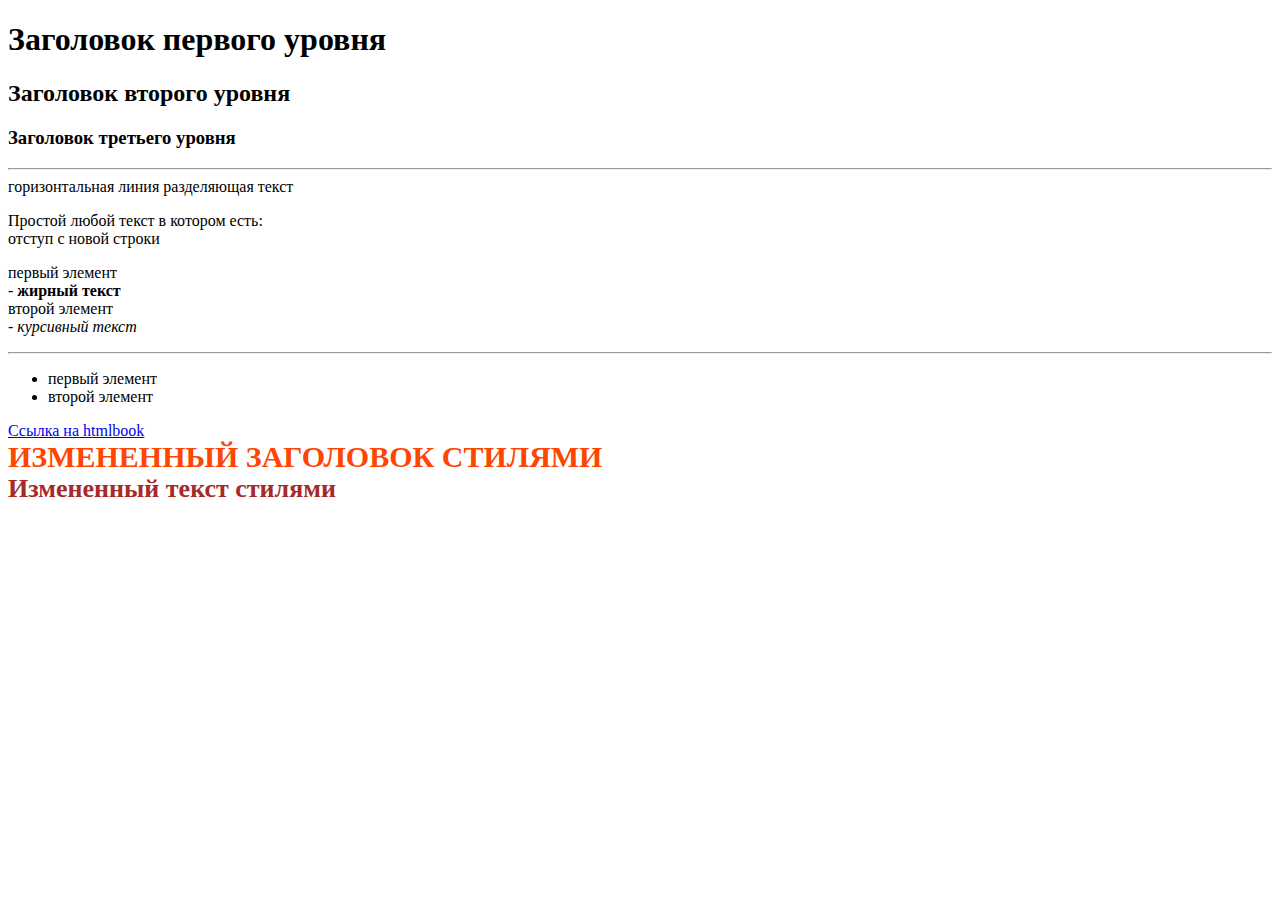
<file: index.html>
<!DOCTYPE html>
<html >
<head>
<title>Заголовок страницы</title>
<style>
    body{
        font-family: 'Times New Roman', Times, serif;
    }
.style_1 {
    font-size: 30px;
    font-weight: bolder;
   color:orangered;
   text-transform: uppercase;
   text-decoration: palevioletred;
}

.style_2 {
    font-size: 26px;
    font-weight: bold;
    color: brown;
}
</style>
</head>
<body>
  <h1>Заголовок первого уровня
      <h2>Заголовок второго уровня</h2>
      <h3>Заголовок третьего уровня</h3> 
      <hr> горизонтальная линия разделяющая текст
      <p>Простой любой текст в котором есть:

          <br/>  отступ с новой строки
          <li>первый элемент</li>
         - <b>жирный текст</b>
         <li>второй элемент</li>
         - <i>курсивный текст</i>
      </p>
      <hr>
      <ul>
          <li>первый элемент</li>
          <li>второй элемент</li>
      </ul>
     <a href="http://htmlbook.ru/html/a" target="_blank">Ссылка на htmlbook</a>
     <div class="style_1">Измененный заголовок стилями</div>
     <div class="style_2">Измененный текст стилями</div>
</body>
</html>
</file>
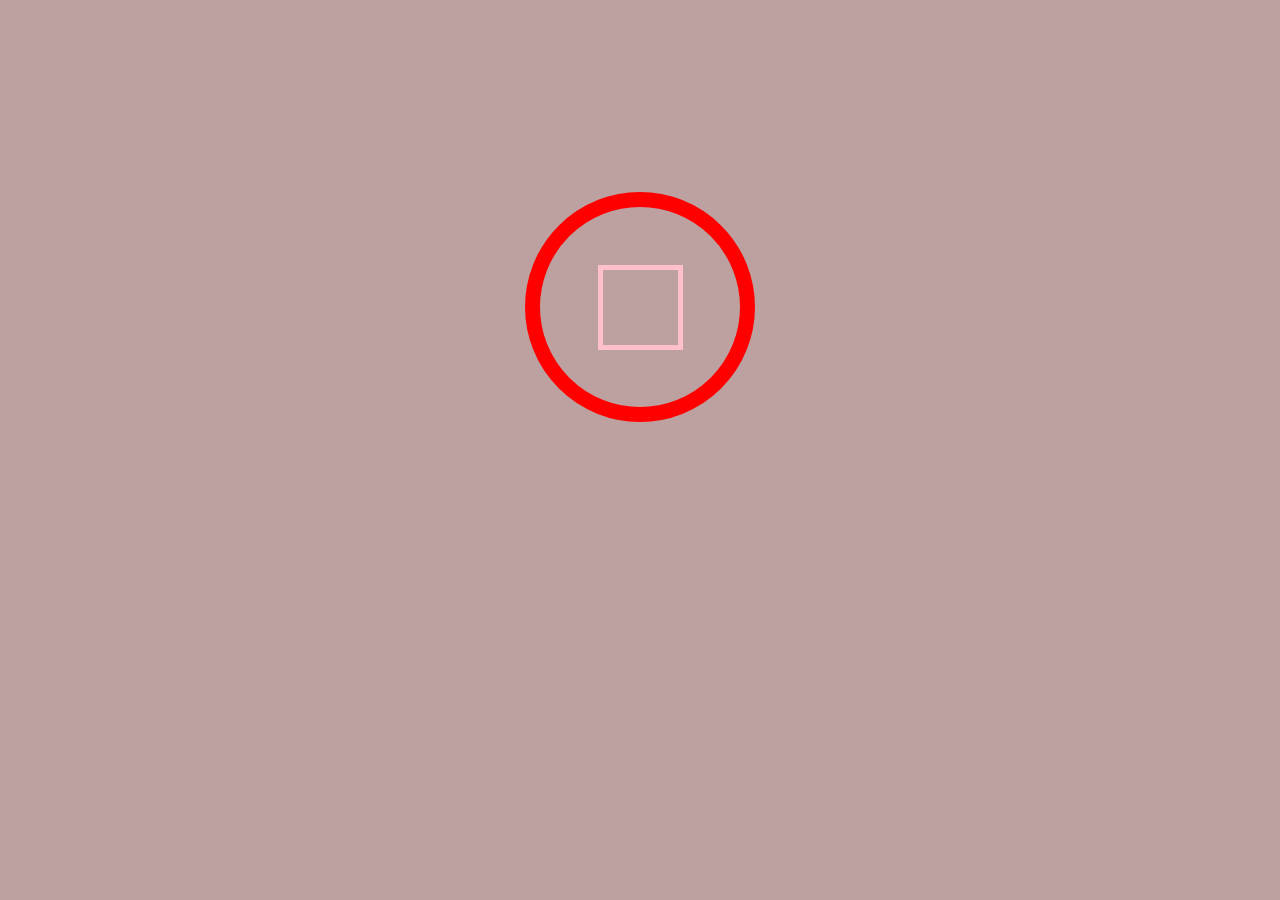
<file: tutorial_2/tutoril_2.html>
<!DOCTYPE html>
<html lang="en">
<head>
    <meta charset="UTF-8">
    <meta http-equiv="X-UA-Compatible" content="IE=edge">
    <meta name="viewport" content="width=device-width, initial-scale=1.0">
    <title>Document</title>
    <link rel="stylesheet" href="style_2.css">
</head>
<body>
    <div class="krug">
       <div class="kvadrat">
           
       </div>
    </div>
    
</body>
</html>
</file>
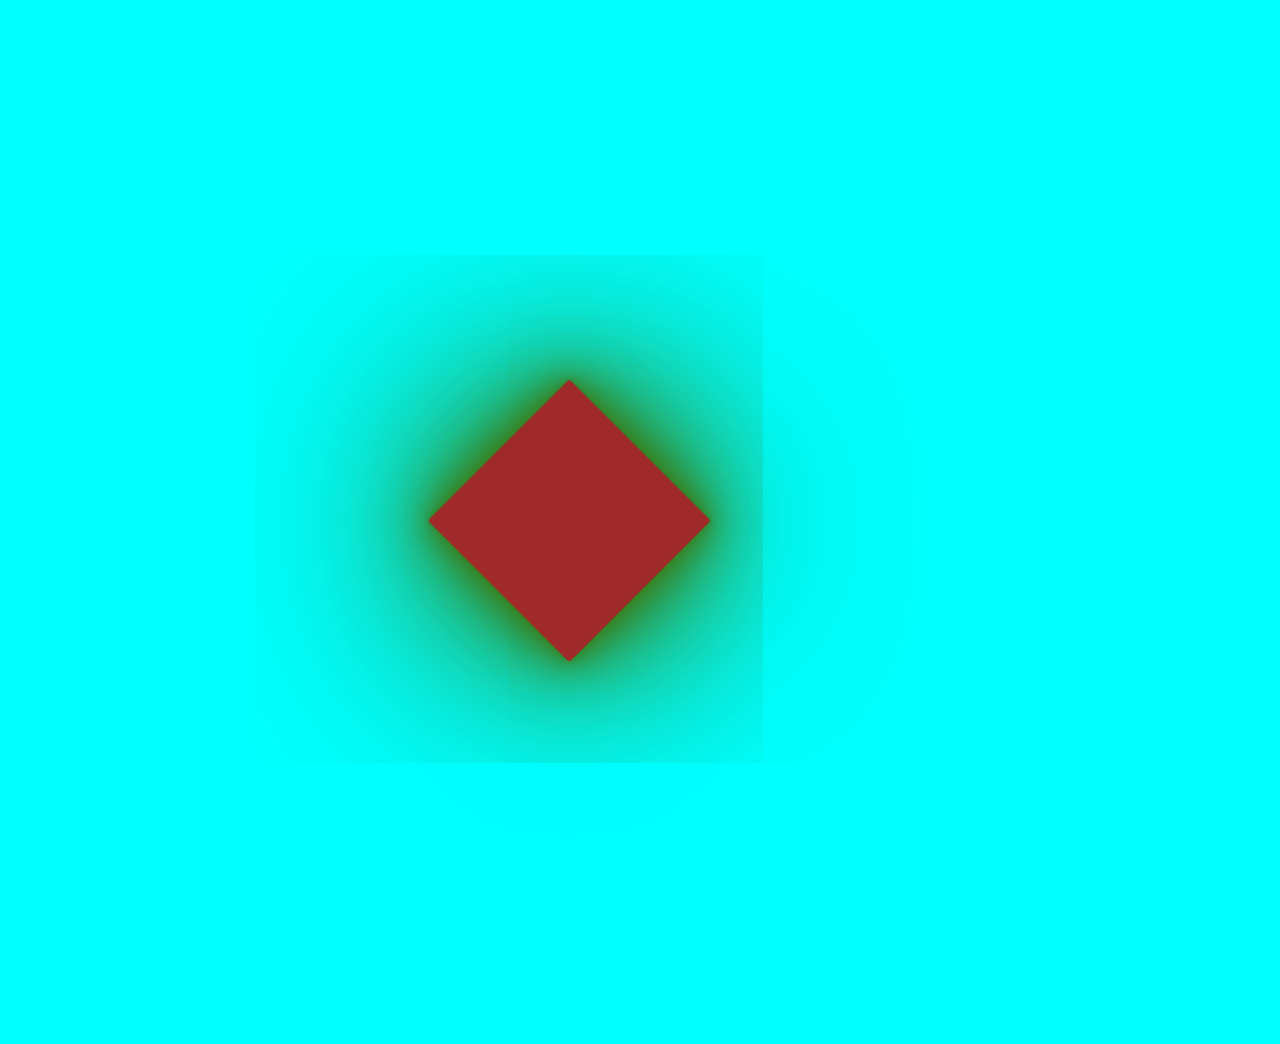
<file: tutorial_3/tutorial_3.html>
<!DOCTYPE html>
<html lang="en">
<head>
    <meta charset="UTF-8">
    <meta http-equiv="X-UA-Compatible" content="IE=edge">
    <meta name="viewport" content="width=device-width, initial-scale=1.0">
    <title>Document</title>
    <link rel="stylesheet" href="style_3.css">
</head>
<body>
    <div class="container">
    <div class="box">
        <div class="cube"></div>
    </div>
</body>

</html>
</file>
<file: tutorial_2/style_2.css>
* {
    margin: 0;
    padding: 0;
    box-sizing: 0;
}
body {
    display:flex;
    justify-content: center;
    align-items: center;
    background-color: rgb(189, 160, 160);
}
.krug {
    display:flex;
    justify-content: center;
    align-items: center;
    margin-top: 15%;
    height: 200px;
    width: 200px;
    border: 15px solid red; 
    border-radius: 50%;
    animation: krug 2s infinite forwards;

}
@keyframes krug {
    0% {
        border-color: red;
        transform: scale(1);
    }

25% {
    border-color: gold;
    transform: scale(1.1);
}
50% {
    border-color: green;
    transform: scale(1.3);
}
75% {
    border-color: grey;
    transform: scale(1.1);
}
100%{
    border-color: lawngreen;
    transform: scale(1);
}
}
.kvadrat {
    height: 75px;
    width: 75px;
    border: 5px solid pink;
    
    animation: kvadrat 2S infinite ease-in-out alternate-reverse;
}
@keyframes kvadrat { 
    0% {
        border: 5px solid pink;
      transform: rotate(0deg);
    }   
    25% {
border-color: seagreen;
border-width: 20[x];
    }
    50% {
        border-color: rgb(46, 55, 139);
        border-width: 20[x];
    }
    75% {
        border-color: rgb(134, 214, 194);
        border-width: 20[x];
    }
    100% {transform: rotate(360deg);
        border: 20px solid rgb(90, 0, 15);}
}
</file>
<file: tutorial_3/style_3.css>
*{
    margin: 0;
    padding: 0;
    box-sizing: 0;
}
body {
    display: flex;
    justify-content: center;
    align-items: center;
    min-height: 100vh;
    background-color: aqua;
    overflow: hidden;
}
.container {
    position: relative;
    width: 100%;
    transform: rotate(-45deg);
}
.container .box {
    position: relative;
    display: flex;
    justify-content: center;
    align-items: center;
    width: 100% +400px;
    -webkit-box-reflect: 1px linear-gradient( rgb(44, 161, 93));
    animation: animateSurface 1.5s ease-in-out infinite;
    left: -100px;
}
@keyframes animateSurface {
    0% {
        transform: translateX(0);
    } 
    100% {
        transform: translateX(-300px);
    } 
}
.container .box .cube {
    position: relative;
    width: 200px;
    height: 200px;
    background-color: rgb(160, 41, 41);
    box-shadow: 0 0 5px rgba(59, 126, 28),
    0 0 25px rgba(59, 126, 28),
    0 0 50px rgba(59, 126, 28),
    0 0 100px rgba(59, 126, 28),
    0 0 200px rgba(59, 126, 27),
    0 0 300px rgba(59, 126, 27);
    animation: animate 1.5s ease-in infinite;
    transform-origin: bottom right;
    border-radius: 3px;
}
    @keyframes animate {
        0% {
            transform:rotate(0deg);
        }
        10% {
            transform:rotate(10deg);
        }
        20% {
            transform:rotate(20deg);
        }
        30% {
            transform:rotate(30deg);
        }
        40% {
            transform:rotate(45deg);
        }
        80% {
            transform:rotate(60deg);
        }
        100% {
            transform:rotate(90deg);
       
        }
    }
</file>
